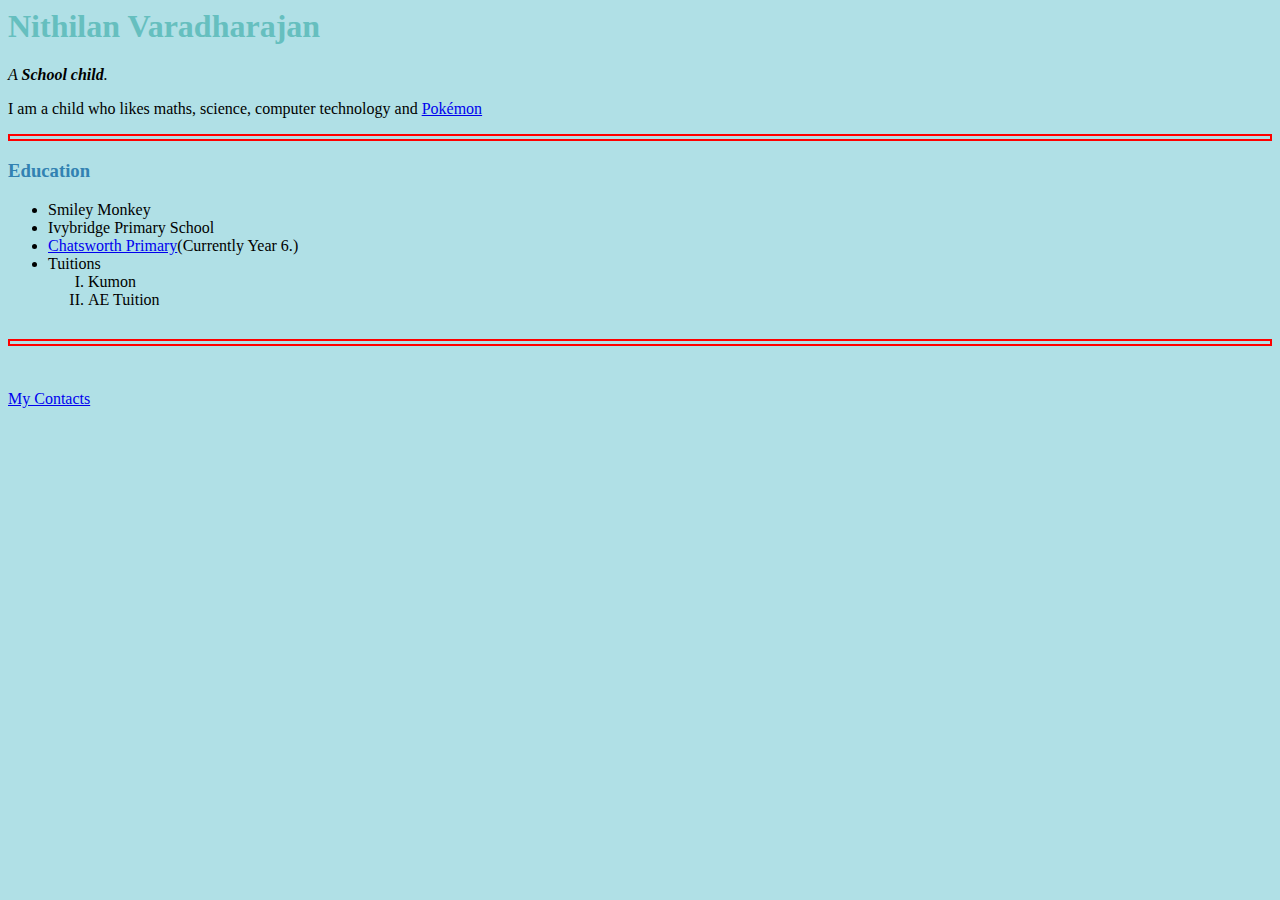
<file: Index.HTML>
<html>
    <head>
        <meta charset="UTF-8">
        <title>Nithilan's Personal Site</title>
        <link rel="stylesheet" href="css/styles.css">
    </head>
    <body>
        <h1>Nithilan Varadharajan</h1>
        <p><em>A <strong>School child</strong>.</em></p>
        <p>I  am a child who likes maths, science, computer technology and <a href="https://en.wikipedia.org/wiki/Pok%C3%A9mon" target="blank">Pokémon</a></p>
        <hr size="5">
        <h3>Education</h3>
        <ul>
            <li>Smiley Monkey</li>
            <li>Ivybridge Primary School</li>
            <li><a href="https://www.chatsworthprimaryschool.co.uk/" target="blank">Chatsworth Primary</a><span>&#40;</span>Currently Year 6.<span>&#41;</span></li>
            <!--Span tags are brackets-->
            <li>Tuitions
                <ol type="I">
                    <li>Kumon</li>
                    <li>AE Tuition</li>
                </ol>
            </li>
        </ul>
        <table>
            <tr>
                <td></td>
                <td></td>
            </tr>
        </table>
        <hr size="5">
        <br>
        <br>
        <a href="contact_me.HTML" target="blank">My Contacts</a>
    </body>
</html>
</file>
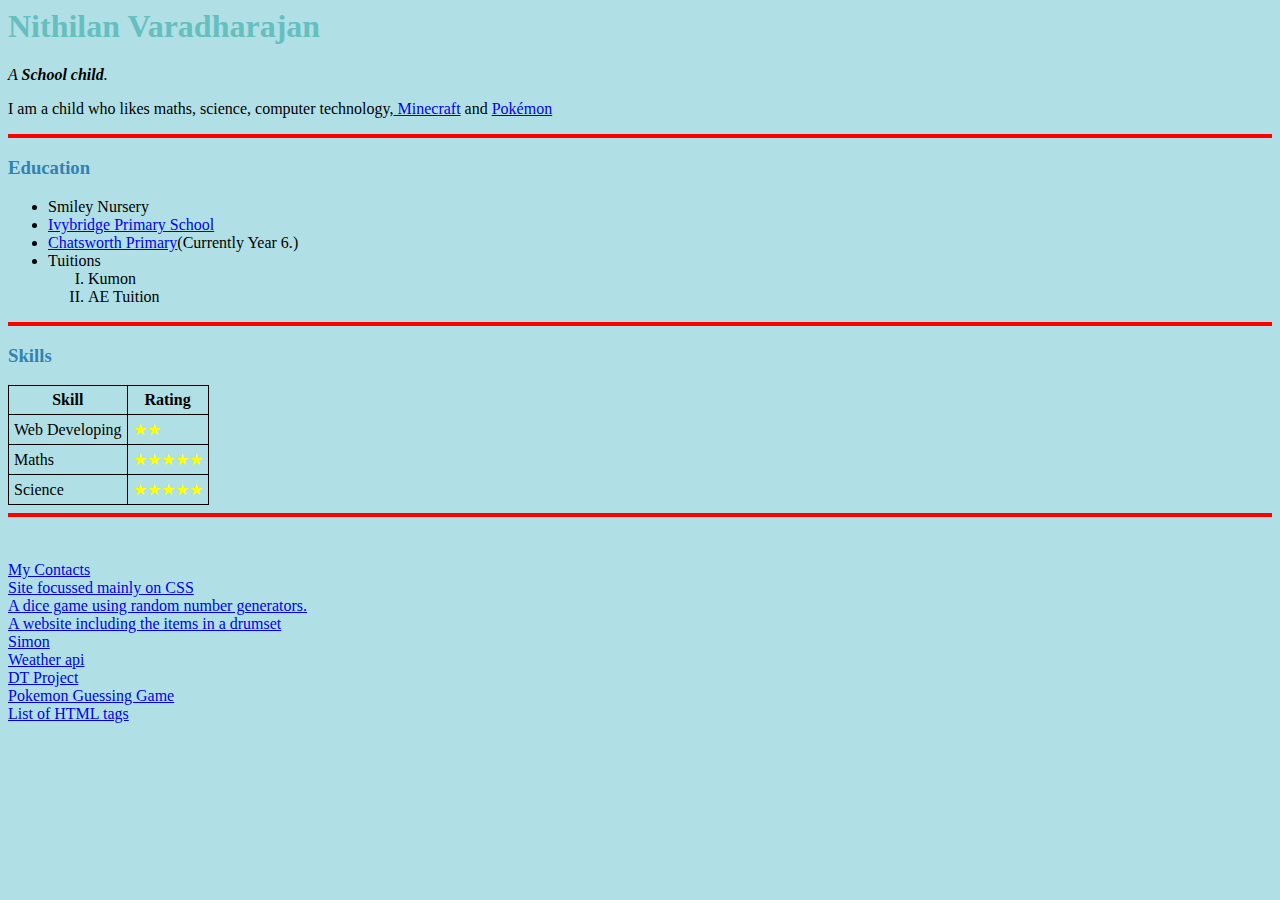
<file: index.html>
<html>
    <head>
        <meta charset="UTF-8">
        <title>Nithilan's Personal Site</title>
        <link rel="stylesheet" href="css/styles.css">
        <link rel="icon" href="favicon.ico">
        <style>
            table, th, td {
            padding: 5px;
            border: 1px solid black; 
            border-collapse: collapse;
            }
          </style>
    </head>
    <body>
        <h1>Nithilan Varadharajan</h1>
        <p><em>A <strong>School child</strong>.</em></p>
        <p>I  am a child who likes maths, science, computer technology,<a href="https://www.minecraft.net/en-us/" target="blank"> Minecraft</a> and <a href="https://en.wikipedia.org/wiki/Pok%C3%A9mon" target="blank">Pokémon</a></p>
        <hr>
        <h3>Education</h3>
        <ul>
            <li>Smiley Nursery</li>
            <li><a href="http://www.cylex-uk.co.uk/reviews/viewcompanywebsite.aspx?firmaName=ivybridge+primary+school&companyId=16207934">Ivybridge Primary School</a></li>
            <li><a href="https://www.chatsworthprimaryschool.co.uk/" target="blank">Chatsworth Primary</a><span>&#40;</span>Currently Year 6.<span>&#41;</span></li>
            <!--Span tags are brackets-->
            <li>Tuitions
                <ol type="I">
                    <li>Kumon</li>
                    <li>AE Tuition</li>
                </ol>
            </li>
        </ul>
        <hr>
        <h3>Skills</h3>
        <table>
            <thead>
                <th>Skill</th>
                <th>Rating</th>
            </thead>
            <tr>
                <td>Web Developing</td>
                <td><span class="star">&#9733;</span><span class="star">&#9733;</span></td>
            </tr>
            <tr>
                <td>Maths</td>
                <td><span class="star">&#9733;</span><span class="star">&#9733;</span><span class="star">&#9733;</span><span class="star">&#9733;</span><span class="star">&#9733;</span></td>
            </tr>
            <tr>
                <td>Science</td>
                <td><span class="star">&#9733;</span><span class="star">&#9733;</span><span class="star">&#9733;</span><span class="star">&#9733;</span><span class="star">&#9733;</span></td></td>
            </tr>
        </table>
        <hr>
        <br>
        <br>
        <a href="contact_me.HTML" target="blank">My Contacts</a><br>
        <a href="CSSMySite/css_index.html" target="blank">Site focussed mainly on CSS </a><br>
        <a href="DiceeChallengeStartingFiles/dicee.html" target="blank">A dice game using random number generators.</a><br>
        <a href="DrumKitStartingFiles/index.html" target="blank">A website including the items in a drumset</a><br>
        <a href="Simon Game Challenge Starting Files/index.html" target="blank">Simon</a><br>
        <a href="weather.html" target="blank">Weather api</a><br>
        <a href="https://NipanVOfficialSite.nithirex.repl.co" target="blank">DT Project</a><br>
        <a href="https://pokemonguessinggame.nithirex.repl.co/" target="blank">Pokemon Guessing Game</a><br>
        <a href="https://nithilanv.github.io/Old-site/Nithilan_webPage/index.html" target="blank">List of HTML tags</a>
    </body>
</html>
</file>
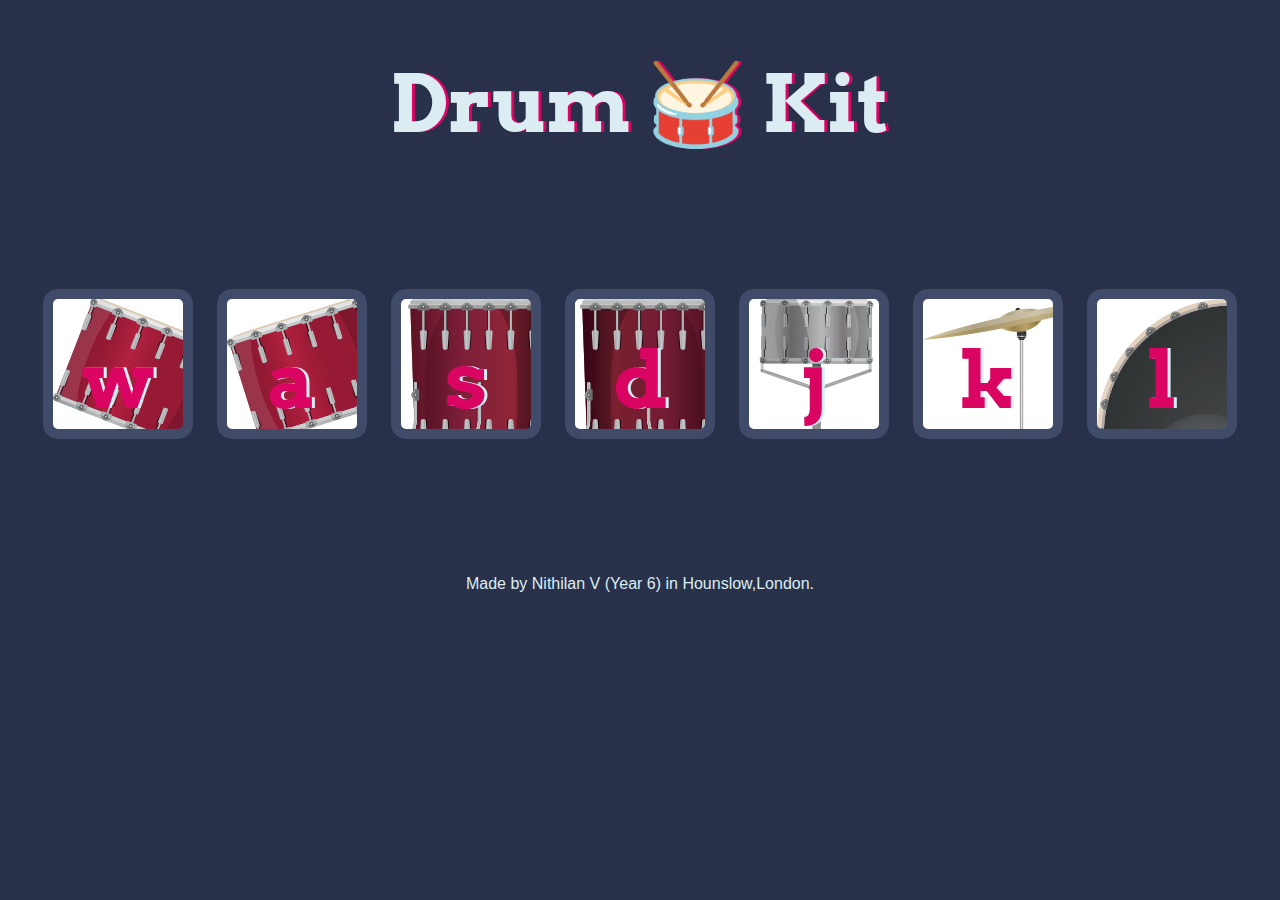
<file: DrumKitStartingFiles/index.html>
<!DOCTYPE html>
<html lang="en" dir="ltr">

<head>
  <meta charset="utf-8">
  <title>Drum Kit</title>
  <link rel="stylesheet" href="styles.css">
  <link href="https://fonts.googleapis.com/css?family=Arvo" rel="stylesheet">
</head>

<body>

  <h1 id="title">Drum 🥁 Kit</h1>
  <div class="set">
    <button class="w drum">w</button>
    <button class="a drum">a</button>
    <button class="s drum">s</button>
    <button class="d drum">d</button>
    <button class="j drum">j</button>
    <button class="k drum">k</button>
    <button class="l drum">l</button>
  </div>


  
  <script src="index.js"></script>
</body>
<footer>
  Made by Nithilan V (Year 6) in Hounslow,London.
</footer>
</html>
</file>
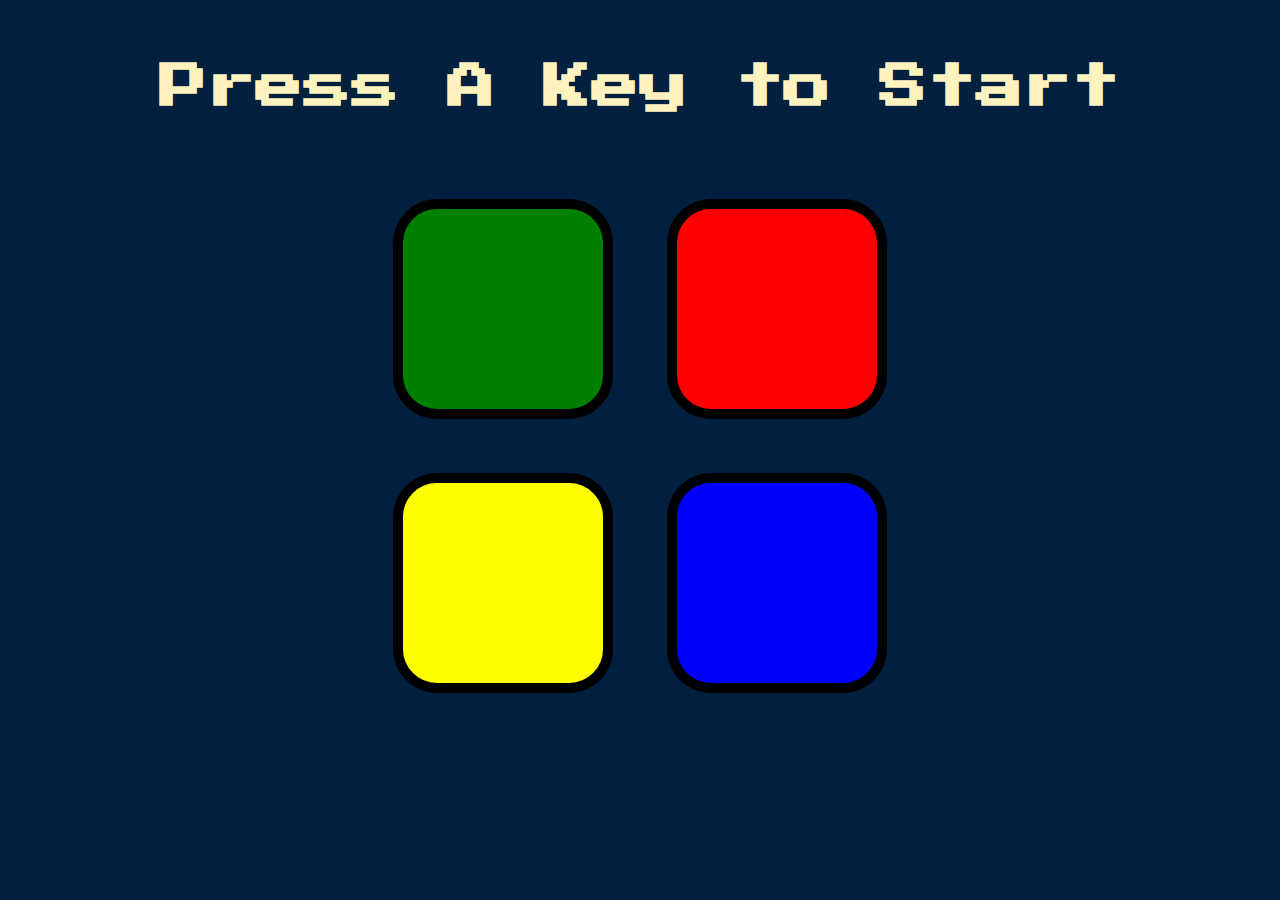
<file: Simon Game Challenge Starting Files/index.html>
<!DOCTYPE html>
<html lang="en" dir="ltr">

  <head>
    <meta charset="utf-8">
    <title>Simon</title>
    <link rel="stylesheet" href="styles.css">
    <link href="https://fonts.googleapis.com/css?family=Press+Start+2P" rel="stylesheet">
  </head>

  <body>
    <h1 id="level-title">Press A Key to Start</h1>
    <div class="container">
      <div lass="row">

        <div type="button" id="green" class="btn green">

        </div>

        <div type="button" id="red" class="btn red">

        </div>
      </div>

      <div class="row">

        <div type="button" id="yellow" class="btn yellow">

        </div>
        <div type="button" id="blue" class="btn blue">

        </div>

      </div>

    </div>
    <script src="https://ajax.googleapis.com/ajax/libs/jquery/3.4.1/jquery.min.js"></script>
    <script src="game.js"></script>
  </body>
</html>
</file>
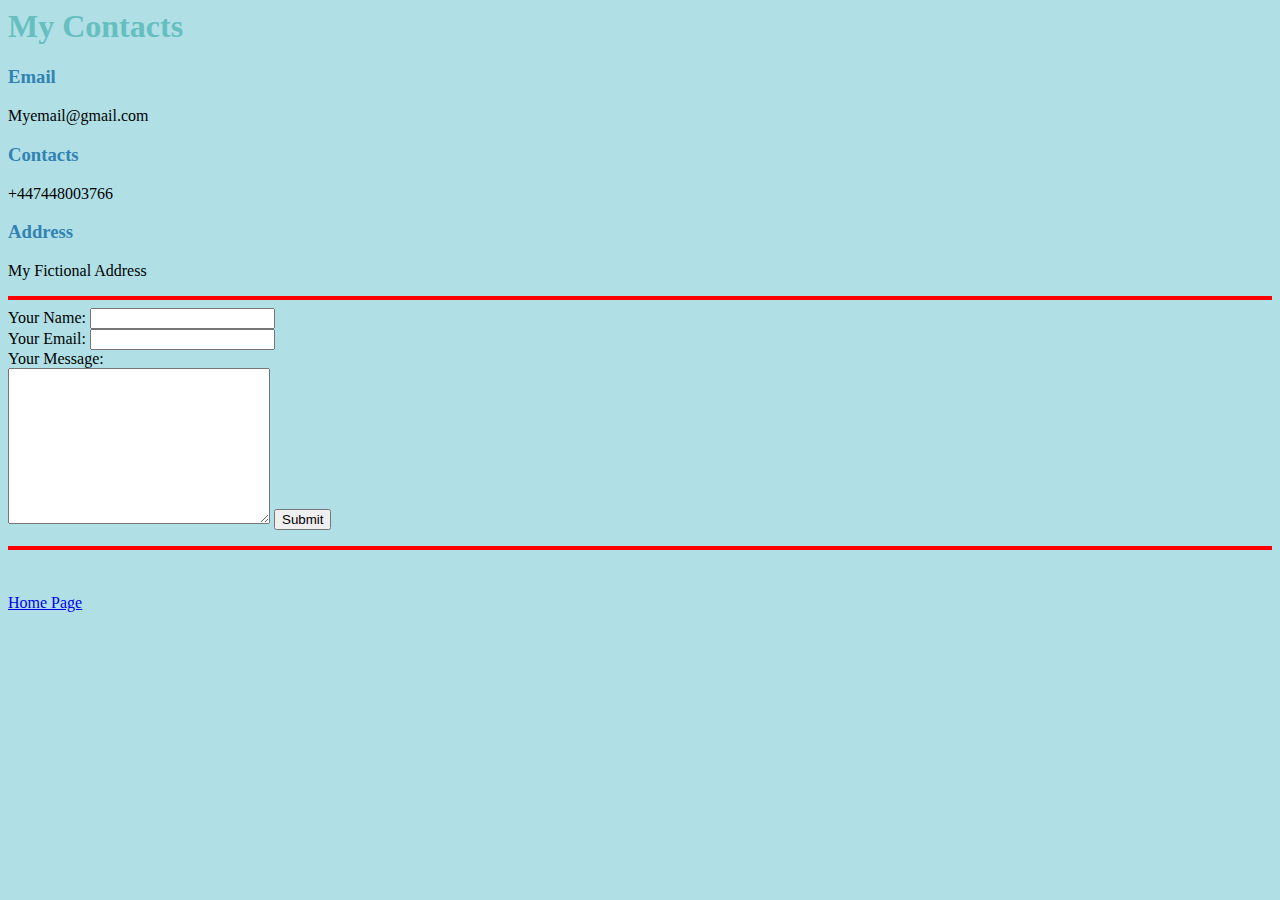
<file: contact_me.HTML>
<html>
    <head>
        <meta charset="UTF-8">
        <title>My Contacts</title>
        <link rel="stylesheet" href="css/styles.css">
        <link rel="icon" href="favicon.ico">
    </head>
    <body>
        <h1>My Contacts</h1>
        <h3>Email</h3>
        <p>Myemail@gmail.com</p>
        <h3>Contacts</h3>
        <p>+447448003766</p>
        <h3>Address</h3>
        <p>My Fictional Address</p>
        <hr>
        <form action="mailto:nithilan.varadharajan@gmail.com" method="post" enctype="text/plain">
            <label>Your Name:</label>
            <input type="text" name="Your Name"><br>
            <label>Your Email:</label>
            <input type="email" name="Your Email" id=""><br>
            <label>Your Message:</label><br>
            <textarea name="Your Message" cols="30" rows="10"></textarea>
            <input type="submit">
        </form>
        <hr>
        <br>
        <br>
        <a href="index.html" target="blank">Home Page</a>
    </body>
</html>
</file>
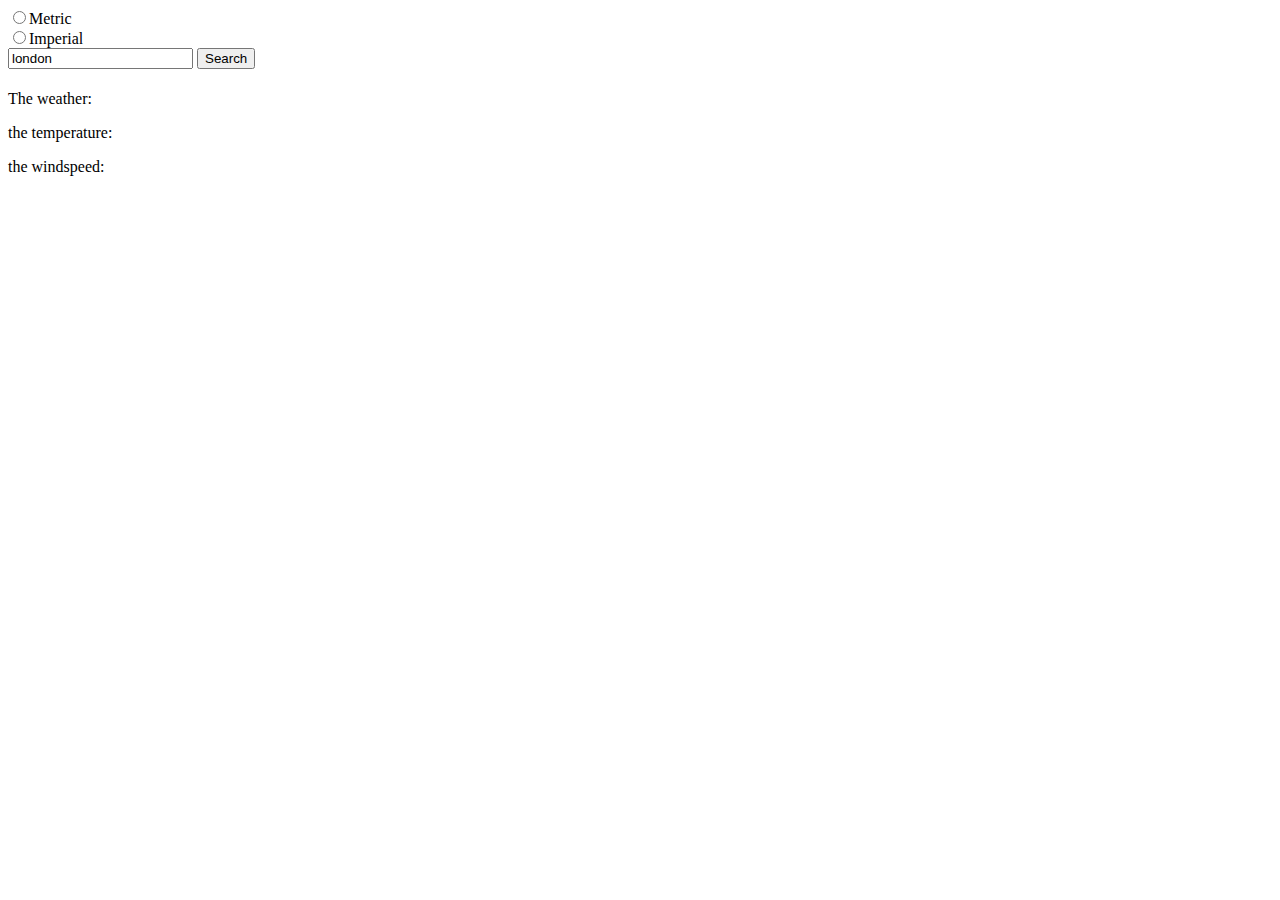
<file: weather.html>
<!DOCTYPE html>
    <head>
        <meta charset="utf-8">
        <title>Weather forecast</title>
    </head>
    <body>
        <input value="metric" name="a" type="radio"><label>Metric</label><br>
        <input value="imperial" name="a" type="radio"><label>Imperial</label><br>
        <input value="london" id="cityName">
        <button onclick="unitsOfMeasurement()">Search</button>
        <h1 id=name></h1>
        <p>The weather:</p>
        <p id=weather></p>
        <p>the temperature:</p>
        <p id=temp></p>
        <p>the windspeed:</p>
        <p id=windspeed></p>
        <script>
            var units="metric"
            function unitsOfMeasurement() {
                console.log("fn UnitsOfMesas called");
                var type = document.getElementsByName("a");
                if (type[0].checked) {
                    units="metric"
                }else if (type[1].checked) {
                    units="imperial"
                }
                search()
            }
            function search() {
                var input=document.getElementById("cityName").value;
                var xmlhttp = new XMLHttpRequest();
                var url = "https://api.openweathermap.org/data/2.5/weather?q="+ input  +"&units="+ units +"&appid=126cac1a482f51de0f1287b45ae2bf9a";
                xmlhttp.onreadystatechange = function() {
                    if (this.readyState == 4 && this.status == 200) {
                        var myArr = JSON.parse(this.responseText);
                        myFunction(myArr);
                    }
                };
                xmlhttp.open("GET", url, true);
                xmlhttp.send();
            }
            // var input=document.getElementById("cityName").value;
            // var xmlhttp = new XMLHttpRequest();
            // var url = "https://api.openweathermap.org/data/2.5/weather?q="+ input  +"&units=metric&appid=126cac1a482f51de0f1287b45ae2bf9a";
            // xmlhttp.onreadystatechange = function() {
            //     if (this.readyState == 4 && this.status == 200) {
            //         var myArr = JSON.parse(this.responseText);
            //         myFunction(myArr);
            //     }
            // };
            // xmlhttp.open("GET", url, true);
            // xmlhttp.send();
            function myFunction(arr) {
                document.getElementById("name").innerHTML = arr['name'];
                document.getElementById("weather").innerHTML = JSON.stringify(arr['weather'][0]['description']);
                document.getElementById("temp").innerHTML = arr['main']['temp'];
                document.getElementById("windspeed").innerHTML = arr['wind']['speed'];
            }
        </script>
    </body>
</html>
</file>
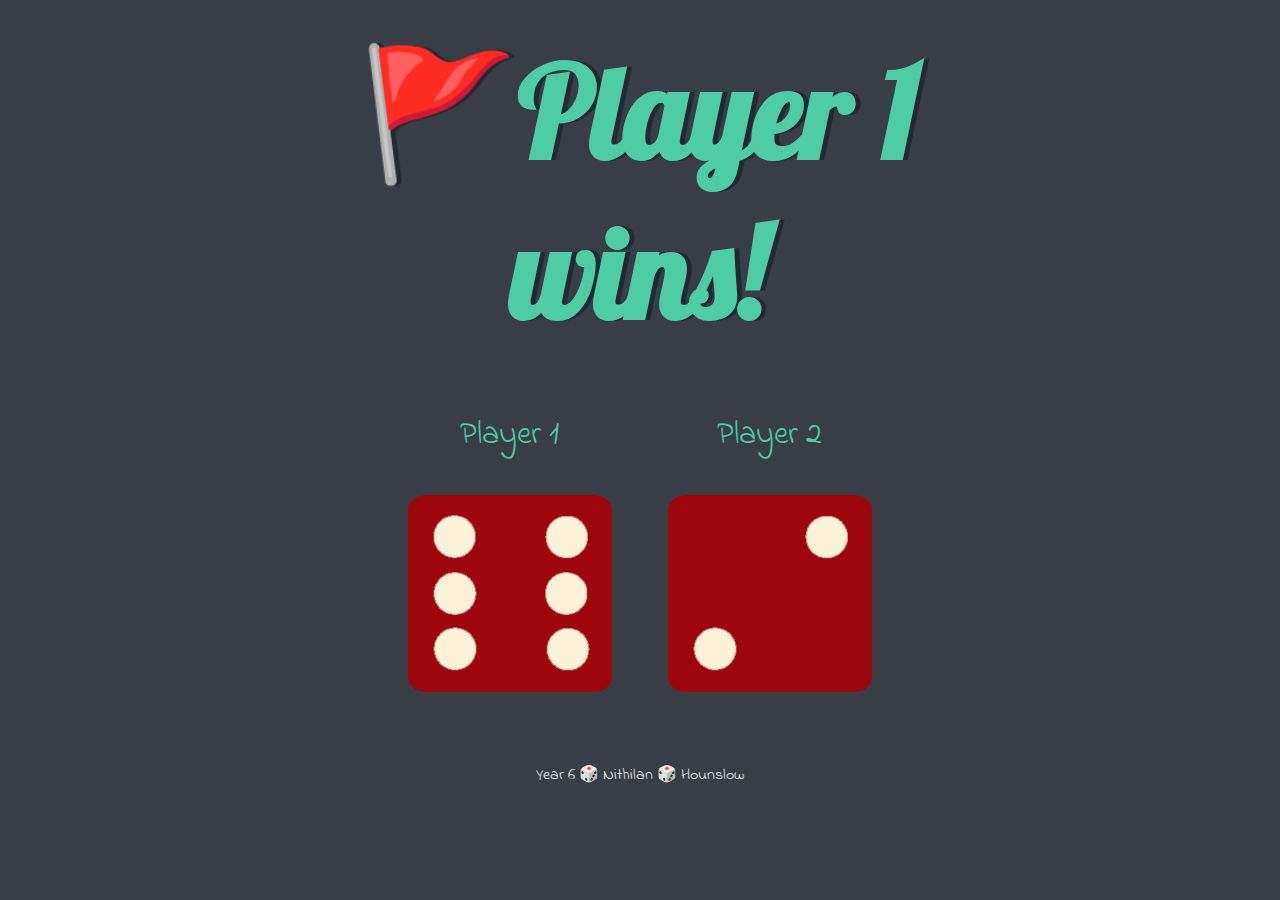
<file: DiceeChallengeStartingFiles/dicee.html>
<!DOCTYPE html>
<html lang="en" dir="ltr">
  <head>
    <meta charset="utf-8">
    <title>Dicee</title>
    <link rel="stylesheet" href="styles.css">
    <link href="https://fonts.googleapis.com/css?family=Indie+Flower|Lobster" rel="stylesheet">

  </head>
  <body>

    <div class="container">
      <h1>Refresh Me</h1>

      <div class="dice">
        <p>Player 1</p>
        <img class="img1" alt="6" src="images/dice6.png">
      </div>

      <div class="dice">
        <p>Player 2</p>
        <img class="img2" alt="6" src="images/dice6.png">
      </div>

    </div>


  </body>

  <footer>
    Year 6 🎲 Nithilan 🎲 Hounslow
  </footer>
  <script src="index.js"></script>
</html>
</file>
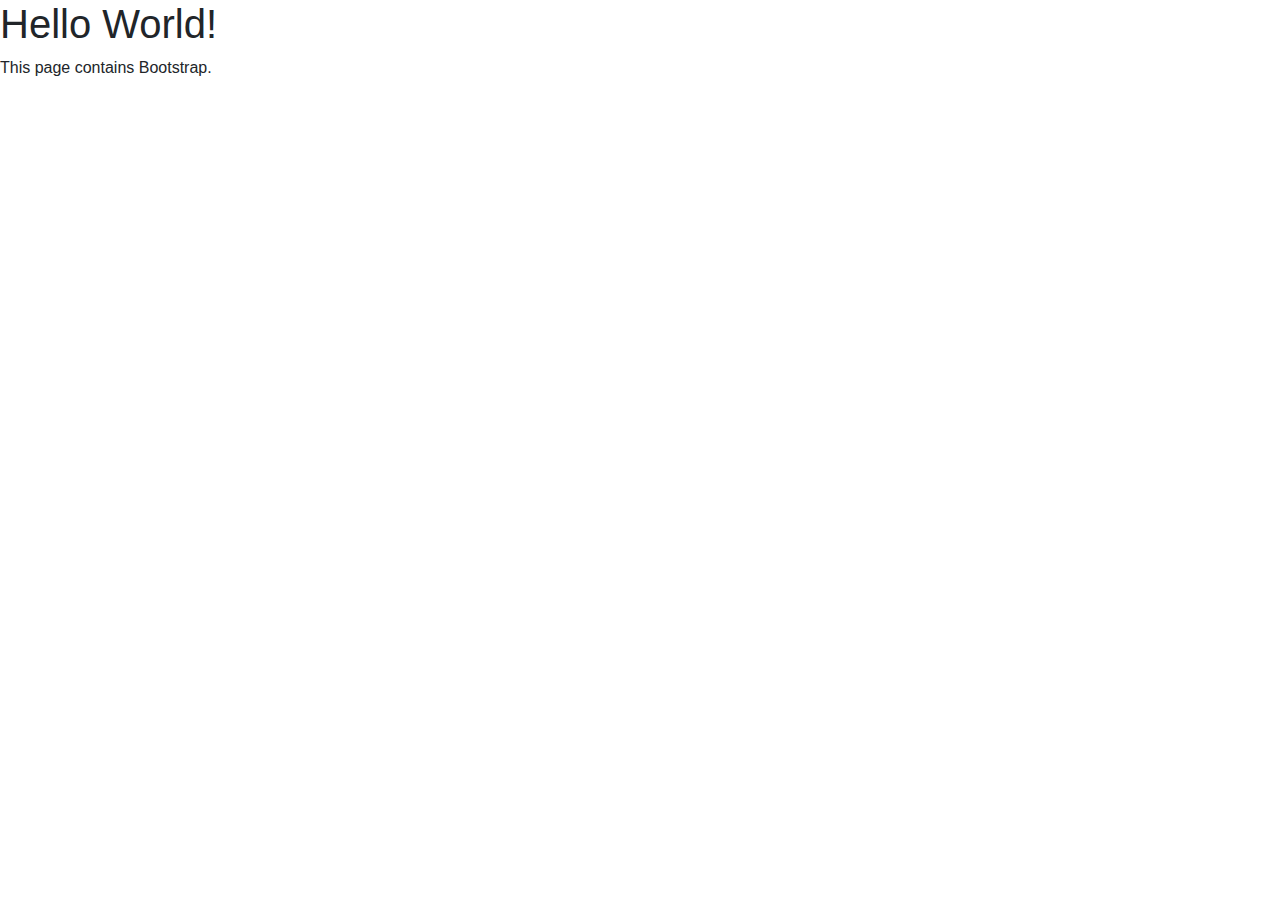
<file: CSSMySite/Bootstrap4/BootstrapIndex.html>
<!doctype html>
<html lang="en">
  <head>
    <!-- Required meta tags -->
    <meta charset="utf-8">
    <meta name="viewport" content="width=device-width, initial-scale=1, shrink-to-fit=no">

    <!-- Bootstrap CSS -->
    <link rel="stylesheet" href="https://maxcdn.bootstrapcdn.com/bootstrap/4.0.0/css/bootstrap.min.css" integrity="sha384-Gn5384xqQ1aoWXA+058RXPxPg6fy4IWvTNh0E263XmFcJlSAwiGgFAW/dAiS6JXm" crossorigin="anonymous">

    <title>Bootstrap!</title>
  </head>
  <body>
    <h1>Hello World!</h1>
    <p>This page contains Bootstrap.</p>

    <!-- Optional JavaScript -->
    <!-- jQuery first, then Popper.js, then Bootstrap JS -->
    <script src="https://code.jquery.com/jquery-3.2.1.slim.min.js" integrity="sha384-KJ3o2DKtIkvYIK3UENzmM7KCkRr/rE9/Qpg6aAZGJwFDMVNA/GpGFF93hXpG5KkN" crossorigin="anonymous"></script>
    <script src="https://cdnjs.cloudflare.com/ajax/libs/popper.js/1.12.9/umd/popper.min.js" integrity="sha384-ApNbgh9B+Y1QKtv3Rn7W3mgPxhU9K/ScQsAP7hUibX39j7fakFPskvXusvfa0b4Q" crossorigin="anonymous"></script>
    <script src="https://maxcdn.bootstrapcdn.com/bootstrap/4.0.0/js/bootstrap.min.js" integrity="sha384-JZR6Spejh4U02d8jOt6vLEHfe/JQGiRRSQQxSfFWpi1MquVdAyjUar5+76PVCmYl" crossorigin="anonymous"></script>
  </body>
</html>
</file>
<file: css/styles.css>
hr{
    border: 2px solid red;
}
body{
    background-color: powderblue;
}
h1{
    color: #66bfbf;
}
h3{
    color: #3282b2;
}
.star{
    color: yellow;
}
</file>
<file: DrumKitStartingFiles/styles.css>
body {
  text-align: center;
  background-color: #283149;
}

h1 {
  font-size: 5rem;
  color: #DBEDF3;
  font-family: "Arvo", cursive;
  text-shadow: 3px 0 #DA0463;

}

footer {
  color: #DBEDF3;
  font-family: sans-serif;
}

.w {
  background-image: url(images/tom1.png);
}
.a {
  background-image: url(images/tom2.png);
}
.s {
  background-image: url(images/tom3.png);
}
.d {
  background-image: url(images/tom4.png);
}
.j {
  background-image: url(images/snare.png);
}
.k {
  background-image: url(images/crash.png);
}
.l {
  background-image: url(images/kick.png);
}

.set {
  margin: 10% auto;
}

.game-over {
  background-color: red;
  opacity: 0.8;
}

.pressed {
  box-shadow: 0 3px 4px 0 #DBEDF3;
  opacity: 0.5;
}

.red {
  color: red;
}

.drum {
  outline: none;
  border: 10px solid #404B69;
  font-size: 5rem;
  font-family: 'Arvo', cursive;
  line-height: 2;
  font-weight: 900;
  color: #DA0463;
  text-shadow: 3px 0 #DBEDF3;
  border-radius: 15px;
  display: inline-block;
  width: 150px;
  height: 150px;
  text-align: center;
  margin: 10px;
  background-color: white;
}
</file>
<file: Simon Game Challenge Starting Files/styles.css>
body {
  text-align: center;
  background-color: #011F3F;
}

#level-title {
  font-family: 'Press Start 2P', cursive;
  font-size: 3rem;
  margin:  5%;
  color: #FEF2BF;
}

.container {
  display: block;
  width: 50%;
  margin: auto;

}

.btn {
  margin: 25px;
  display: inline-block;
  height: 200px;
  width: 200px;
  border: 10px solid black;
  border-radius: 20%;
}

.game-over {
  background-color: red;
  opacity: 0.8;
}

.red {
  background-color: red;
}

.green {
  background-color: green;
}

.blue {
  background-color: blue;
}

.yellow {
  background-color: yellow;
}

.pressed {
  box-shadow: 0 0 20px white;
  background-color: grey;
}
</file>
<file: DiceeChallengeStartingFiles/styles.css>
.container {
  width: 70%;
  margin: auto;
  text-align: center;
}

.dice {
  text-align: center;
  display: inline-block;

}

body {
  background-color: #393E46;
}

h1 {
  margin: 30px;
  font-family: 'Lobster', cursive;
  text-shadow: 5px 0 #232931;
  font-size: 8rem;
  color: #4ECCA3;
}

p {
  font-size: 2rem;
  color: #4ECCA3;
  font-family: 'Indie Flower', cursive;
}

img {
  width: 80%;
}

footer {
  margin-top: 5%;
  color: #EEEEEE;
  text-align: center;
  font-family: 'Indie Flower', cursive;

}
</file>
